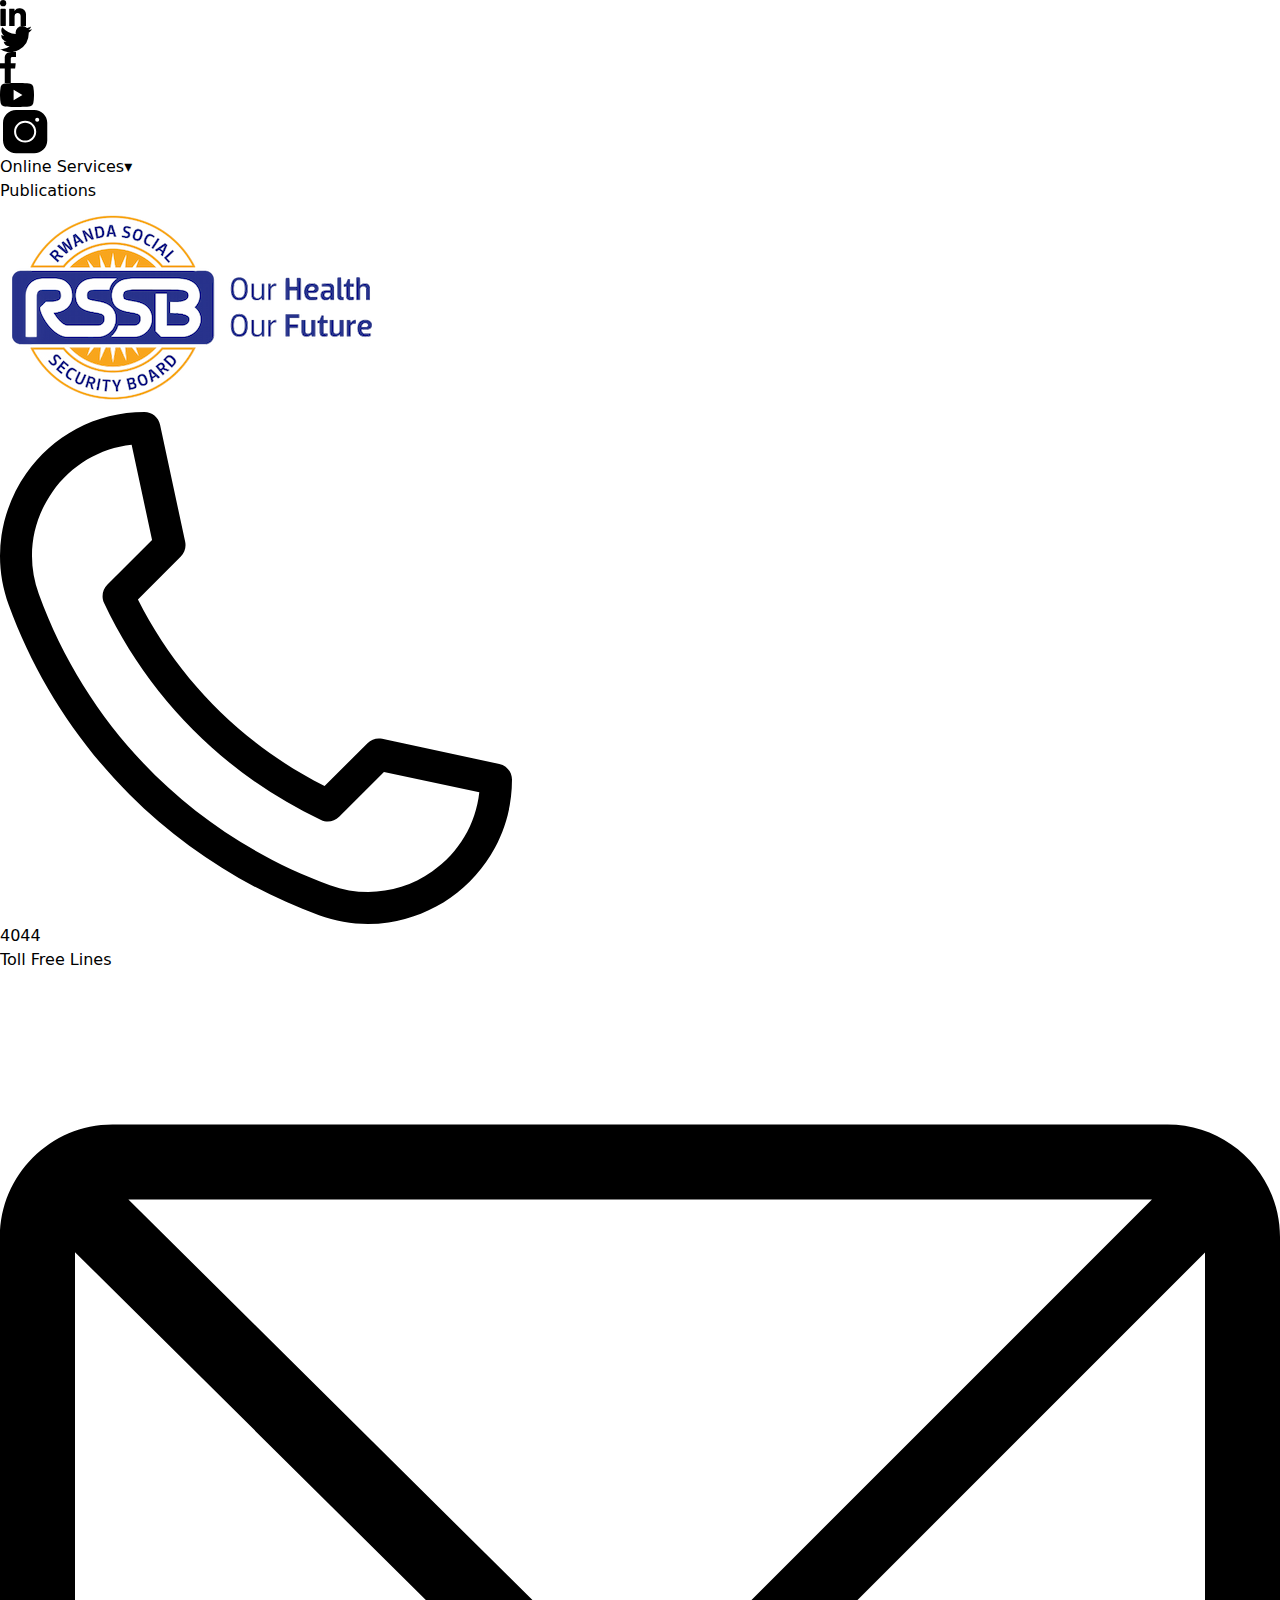
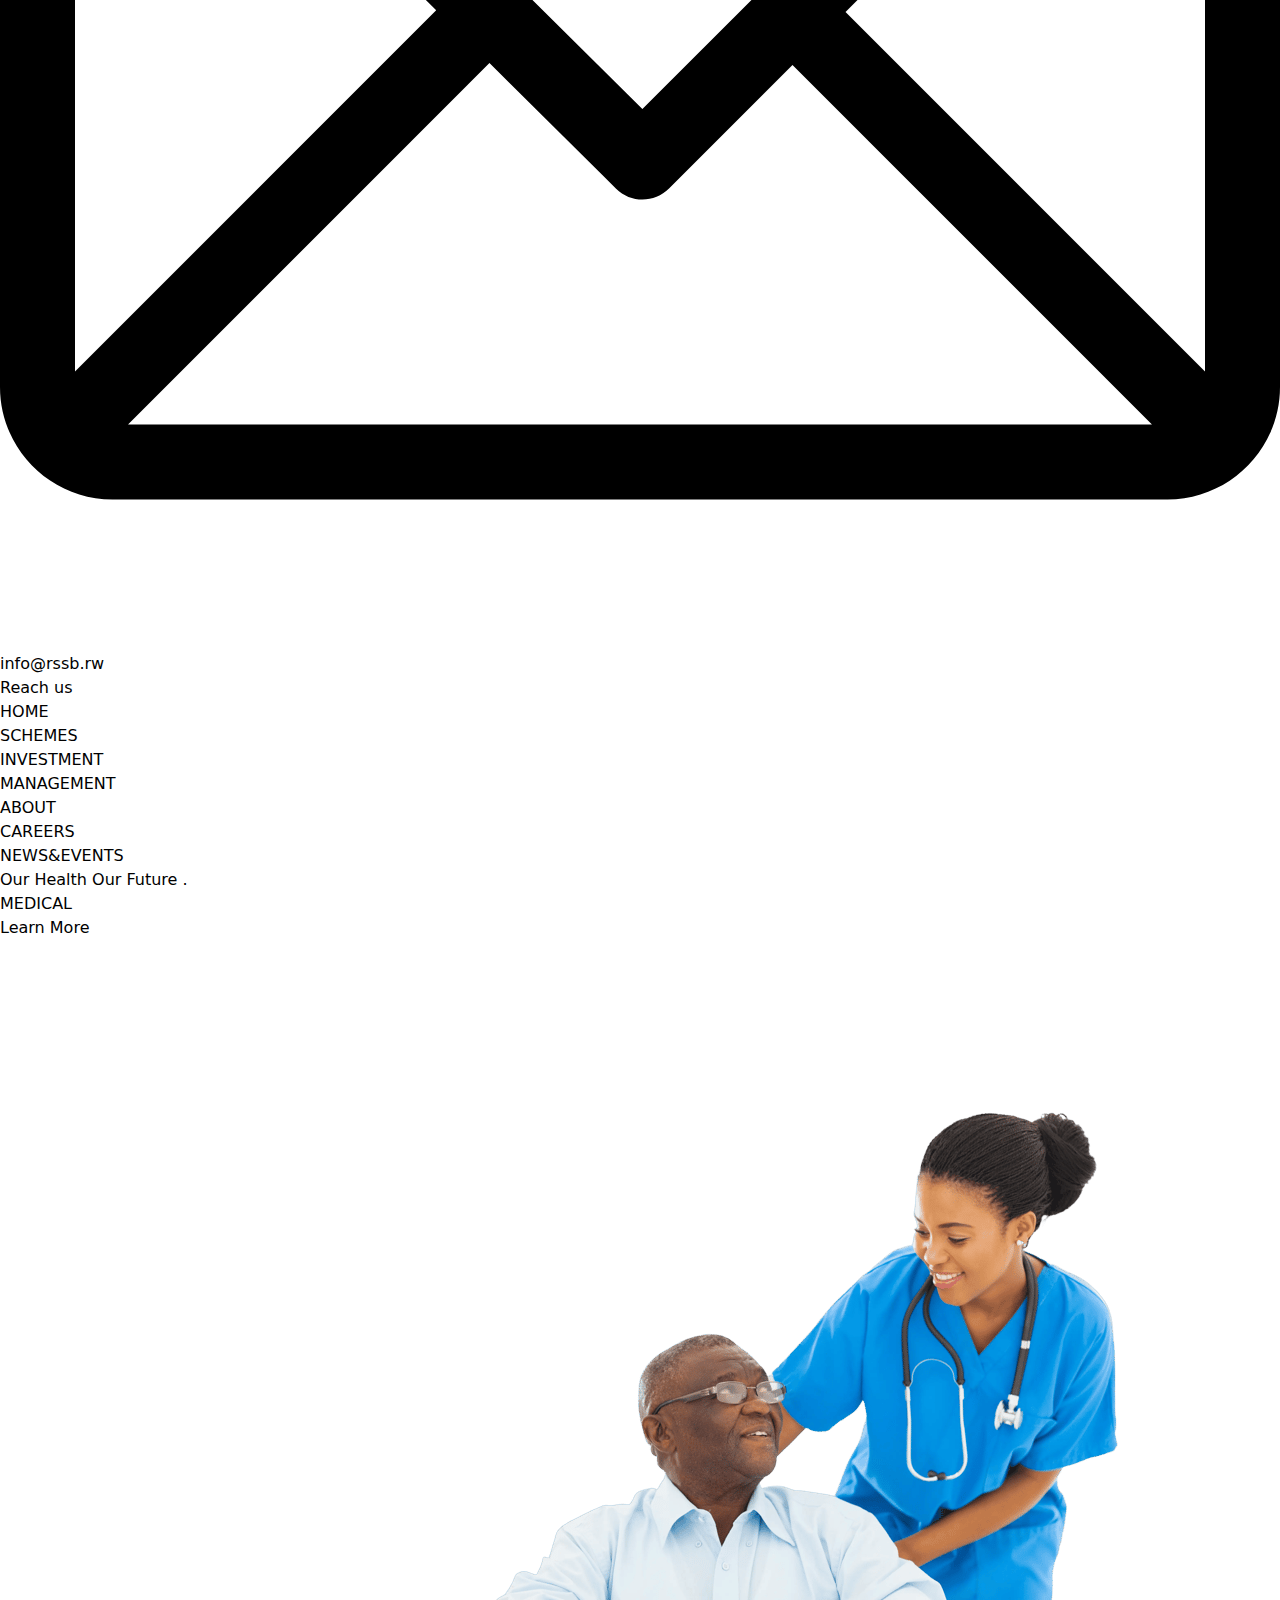
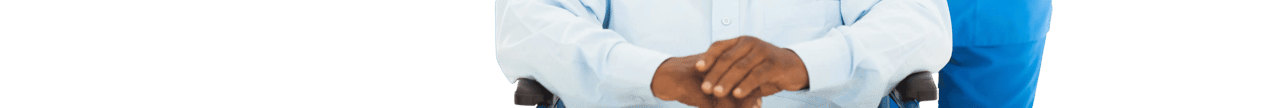
<file: src/index.html>
<!DOCTYPE html>
<html lang="en">
<head>
    <meta charset="UTF-8">
    <meta name="viewport" content="width=device-width, initial-scale=1.0">
    <link href="./output.css" rel="stylesheet">
    <title>Document</title>
</head>
<body>
    <nav class="w-full flex justify-between items-center bg-[#f1f9ff]">
        <div class="flex items-center space-x-4 fill-[rgb(36, 46, 143)] px-10">
                    <a href="#"><img src="/src/Icons/02082b42-d89e-44d8-92af-31cae7eafbdf.svg" class="h-5"></a>
                <div class="h-4 border-l border-gray-200"></div>
                    <a href="#"><img src="/src/Icons/f6eb184e-4b92-467c-93a3-95910495e5fd.svg" class="h-5"></a>
                    <div class="h-4 border-l border-gray-200"></div>
                    
                    <a href="#"><img src="/src/Icons/64623691-a6ec-4034-9491-b1c42e328bc8.svg" class="h-5"></a>
                    <div class="h-4 border-l border-gray-200"></div>
                    
                    <a href="#"><img src="/src/Icons/7bc7547b-6034-4833-a664-c3c5b0586702.svg" class="h-5"></a>
                    <div class="h-4 border-l border-gray-200"></div>
                    
                    <a href="#"> <img src="/src/Icons/f7c1848a-3cc9-4574-8b54-11cc16abff81.svg" class="h-5"></a>
                    
                </div>
                    

            <div class="flex items-center space-x-4 lg:mt-0 lg:mr-0 flex-row-reverse lg:flex-row">
               
                   <a href="#">Online Services<span class="ml-1">▾</span></a>
                   <div class="h-4 border-l border-gray-200"></div>
                    <a href="#">Publications </a>
            </div>
            </div>
 
</nav>

    <div class="w-full flex justify-between items-center px-10 py-4 mt-5">
            <div class="flex items-center"> 
                <img  src="/src/Icons/image.png">
            </div>


           <div class="flex items-center space-x-6 text-[#242e8f]">
            <div class="flex items-center spcace-x-2">
                <div class="border border-gray-200 rounded-full p-2">
            <img src="/src/Icons/ee04fb84-ec78-4206-8bb9-30c960a0cf70.svg" class="h-[22px]">
        </div>
    
       <div>
        <div class="font-bold">4044</div>
        <div class="text-xs">Toll Free Lines</div>
       </div>
    </div>
    <!--The separator-->
    <div class="h-4 border-l border-gray-200"></div>
      <!--The email-->
        <div class="flex items-center space-x-2">
        <div class="border border-gray-200 rounded-full p-2">
            <img src="/src/Icons/166f8e95-e5ad-4955-bc74-45ebb4506d05.svg" class="w-[22px] h-[22px]">
        </div>
        
        <div>
            <div class="font-bold">info@rssb.rw</div>
            <div class="text-xs">Reach us</div>
        </div>
       </div>
   </div>
  </div>

 <nav class="bg-[#242e8f] px-10 py-4 mt-6 mx-auto max-w-[1200px] h-[90px] flex items-center sticky">
   <ul class="flex justify-center space-x-10 text-white text-sm">
      <li class="relative">
        <a href="">HOME</a>
        <span class="absolute bottom-[-4px] block left-0 w-full h-[2px] bg-yellow-300"></span>
      </li>

      <li><a href="#">SCHEMES</a></li>
      <li><a href="#">INVESTMENT</a></li>
      <li><a href="#">MANAGEMENT</a></li>
      <li><a href="#">ABOUT</a></li>
      <li><a href="#">CAREERS</a></li>
      <li><a href="#">NEWS&EVENTS</a></li>
   </ul>   
</nav>

<div class="w-full bg-[#edf1f5] flex justify-between items-center px-10 py-4">
    <div class="space-y-10">
    <h1 class="text-3xl font-light text-[rgb(31,47,79)] whitespace-nowrap">Our Health <span class="text-[rgb(248,165,27)]">Our Future .</span></h1>
    <p class="text-[rgb(36,46,143)] font-bold text-sm">MEDICAL</p>
    <button class="bg-[#242e8f] px-10 py-4 mt-2 mx-auto flex items-center cursor-pointer text-white font-bold rounded-md "> Learn More</button>
    </div>

    <div class="w-auto h-full">
        <img src="./Icons/public.png">
    </div>

</div>
</body>
</html>
</file>
<file: src/output.css>
/*! tailwindcss v4.1.11 | MIT License | https://tailwindcss.com */
@layer theme, base, components, utilities;
@layer theme {
  :root, :host {
    --font-sans: ui-sans-serif, system-ui, sans-serif, "Apple Color Emoji",
      "Segoe UI Emoji", "Segoe UI Symbol", "Noto Color Emoji";
    --font-mono: ui-monospace, SFMono-Regular, Menlo, Monaco, Consolas, "Liberation Mono",
      "Courier New", monospace;
    --default-font-family: var(--font-sans);
    --default-mono-font-family: var(--font-mono);
  }
}
@layer base {
  *, ::after, ::before, ::backdrop, ::file-selector-button {
    box-sizing: border-box;
    margin: 0;
    padding: 0;
    border: 0 solid;
  }
  html, :host {
    line-height: 1.5;
    -webkit-text-size-adjust: 100%;
    tab-size: 4;
    font-family: var(--default-font-family, ui-sans-serif, system-ui, sans-serif, "Apple Color Emoji", "Segoe UI Emoji", "Segoe UI Symbol", "Noto Color Emoji");
    font-feature-settings: var(--default-font-feature-settings, normal);
    font-variation-settings: var(--default-font-variation-settings, normal);
    -webkit-tap-highlight-color: transparent;
  }
  hr {
    height: 0;
    color: inherit;
    border-top-width: 1px;
  }
  abbr:where([title]) {
    -webkit-text-decoration: underline dotted;
    text-decoration: underline dotted;
  }
  h1, h2, h3, h4, h5, h6 {
    font-size: inherit;
    font-weight: inherit;
  }
  a {
    color: inherit;
    -webkit-text-decoration: inherit;
    text-decoration: inherit;
  }
  b, strong {
    font-weight: bolder;
  }
  code, kbd, samp, pre {
    font-family: var(--default-mono-font-family, ui-monospace, SFMono-Regular, Menlo, Monaco, Consolas, "Liberation Mono", "Courier New", monospace);
    font-feature-settings: var(--default-mono-font-feature-settings, normal);
    font-variation-settings: var(--default-mono-font-variation-settings, normal);
    font-size: 1em;
  }
  small {
    font-size: 80%;
  }
  sub, sup {
    font-size: 75%;
    line-height: 0;
    position: relative;
    vertical-align: baseline;
  }
  sub {
    bottom: -0.25em;
  }
  sup {
    top: -0.5em;
  }
  table {
    text-indent: 0;
    border-color: inherit;
    border-collapse: collapse;
  }
  :-moz-focusring {
    outline: auto;
  }
  progress {
    vertical-align: baseline;
  }
  summary {
    display: list-item;
  }
  ol, ul, menu {
    list-style: none;
  }
  img, svg, video, canvas, audio, iframe, embed, object {
    display: block;
    vertical-align: middle;
  }
  img, video {
    max-width: 100%;
    height: auto;
  }
  button, input, select, optgroup, textarea, ::file-selector-button {
    font: inherit;
    font-feature-settings: inherit;
    font-variation-settings: inherit;
    letter-spacing: inherit;
    color: inherit;
    border-radius: 0;
    background-color: transparent;
    opacity: 1;
  }
  :where(select:is([multiple], [size])) optgroup {
    font-weight: bolder;
  }
  :where(select:is([multiple], [size])) optgroup option {
    padding-inline-start: 20px;
  }
  ::file-selector-button {
    margin-inline-end: 4px;
  }
  ::placeholder {
    opacity: 1;
  }
  @supports (not (-webkit-appearance: -apple-pay-button))  or (contain-intrinsic-size: 1px) {
    ::placeholder {
      color: currentcolor;
      @supports (color: color-mix(in lab, red, red)) {
        color: color-mix(in oklab, currentcolor 50%, transparent);
      }
    }
  }
  textarea {
    resize: vertical;
  }
  ::-webkit-search-decoration {
    -webkit-appearance: none;
  }
  ::-webkit-date-and-time-value {
    min-height: 1lh;
    text-align: inherit;
  }
  ::-webkit-datetime-edit {
    display: inline-flex;
  }
  ::-webkit-datetime-edit-fields-wrapper {
    padding: 0;
  }
  ::-webkit-datetime-edit, ::-webkit-datetime-edit-year-field, ::-webkit-datetime-edit-month-field, ::-webkit-datetime-edit-day-field, ::-webkit-datetime-edit-hour-field, ::-webkit-datetime-edit-minute-field, ::-webkit-datetime-edit-second-field, ::-webkit-datetime-edit-millisecond-field, ::-webkit-datetime-edit-meridiem-field {
    padding-block: 0;
  }
  :-moz-ui-invalid {
    box-shadow: none;
  }
  button, input:where([type="button"], [type="reset"], [type="submit"]), ::file-selector-button {
    appearance: button;
  }
  ::-webkit-inner-spin-button, ::-webkit-outer-spin-button {
    height: auto;
  }
  [hidden]:where(:not([hidden="until-found"])) {
    display: none !important;
  }
}
@layer utilities;
</file>
